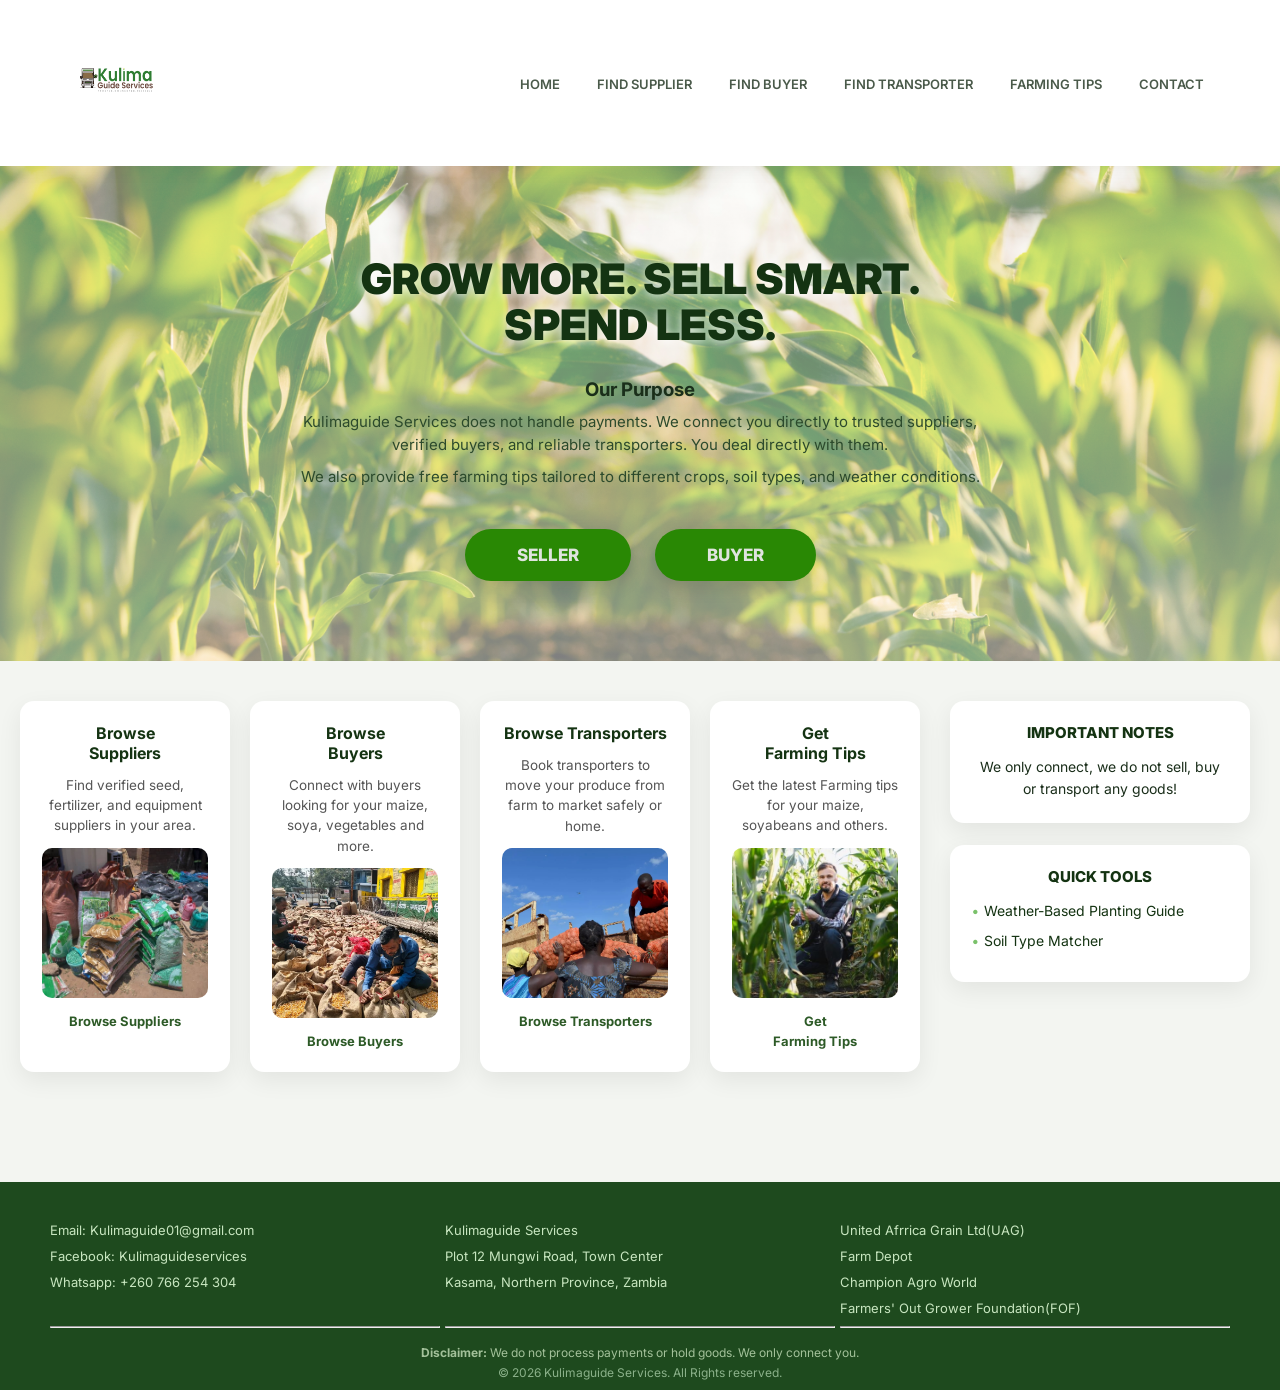
<file: index.html>
<!DOCTYPE html>
 <html lang="en">
  <head>
    <meta charset="UTF-8">
    <meta name="viewport" content="width=device-width, initial-scale=1.0">
    <meta name="author" content="Go company">
    <meta name="keywords" content="GO, Kulima, Farm, Kulimaguide, Farming">
    <title>Home | Kulimaguide Services | Connect Farmers, Suppliers, Buyers & Transporters</title>
    <meta name="description" content="Kulimaguide Services connects farmers to trusted suppliers, buyers, and reliable transporters. Plus free farming tips for different crops, soils, and weather.">
    <link rel="stylesheet" href="style.css">
  </head>
  
  <body class="layout">

     <!-- HEADER: Logo and Navigation -->
     <header>
       <img class="logo" src ="images\logo.png" alt="Kulimaguide Services Logo" width="200" height="200">
       <!-- ========= NAV: Main Site Navigation ========= -->
       <!-- This part will stay the same for all pages-->
       <nav class="nav_links">
         <ul>
           <li><a href="index.html">Home</a></li>
           <li><a href="supplier.html">Find Supplier</a></li>
           <li><a href="buyer.html">Find Buyer</a></li>
           <li><a href="transporter.html">Find Transporter</a></li>
           <li><a href="tips.html">Farming Tips</a></li>
           <li><a href="contact.html">Contact</a></li>
         </ul>
       </nav>
     </header>

     <main>
      <!-- SECTION 1: Hero - matches wireframe -->
        <section class="mainpicture">
          <h1>GROW MORE. SELL SMART. SPEND LESS.</h1>
            <h3>Our Purpose</h3>
            <p>Kulimaguide Services does not handle payments. We connect you directly to trusted suppliers, 
            verified buyers, and reliable transporters. You deal directly with them.</p>
            <p>We also provide free farming tips tailored to different crops, soil types,
            and weather conditions.</p>

            <!-- WIREFRAME ORDER: SELLER first, then BUYER -->
            <a href="supplier.html" class="hero-btn">SELLER</a>
            <a href="buyer.html" class="hero-btn">BUYER</a>
        </section>

      <!-- SECTION 2: 4 simple boxes - matches wireframe -->
        <section class="cards">
          <article class="grid">
          <h3>Browse <br>Suppliers</h3>
           <p>Find verified seed, fertilizer, and equipment suppliers in your area.</p>
           <img src="images/IMG-20261106-WA6958.jpg" alt="Farmer buying seed and fertilizer" class="card-img">
           <a href="supplier.html">Browse Suppliers</a>
         </article>

         <article class="grid">
          <h3>Browse <br>Buyers</h3>
           <p>Connect with buyers looking for your maize, soya, vegetables and more.</p>
           <img src="images/IMG-20261106-WA4152.jpg" alt="Bags of soya ready for buyers" class="card-img">
           <a href="buyer.html">Browse Buyers</a>
         </article>

        <article class="grid">
          <h3>Browse Transporters</h3>
          <p>Book transporters to move your produce from farm to market safely or home.</p>
          <img src="images/IMG-20261106-WA8330.jpg" alt="Truck transporting farm produce" class="card-img">
          <a href="transporter.html">Browse Transporters</a>
        </article>

        <article class="grid">
          <h3>Get <br>Farming Tips</h3>
          <p>Get the latest Farming tips for your maize, soyabeans and others.</p>
          <img src="images/IMG-20261106-WA2945.jpg" alt="Farmer checking maize crop" class="card-img">
          <a href="tips.html">Get <br> Farming Tips</a>
        </article>
    </section>

      <!-- ASIDE: Right sidebar - matches wireframe -->
      <aside class="ASIDE">
        <div class="aside-card">
         <h3>IMPORTANT NOTES</h3>
         <p>We only connect, we do not sell, buy or transport any goods!</p>
       </div>

       <div class="aside-card">
        <h3>QUICK TOOLS</h3>
          <ul>
            <li><a href="tips.html#weather">Weather-Based Planting Guide</a></li>
            <li><a href="tips.html#soil">Soil Type Matcher</a></li>
         </ul>
       </div>
     </aside>
  </main>

      <!-- FOOTER: Matches wireframe -->
      <footer class="foot">
        <article class="Contact">
          <a href="mailto:kabwegift084@gmail.com">Email: Kulimaguide01@gmail.com</a>
          <a href="https://www.facebook.com/Kulimaguideservices">Facebook: Kulimaguideservices</a>
          <a href="https://wa.me/260766254304">Whatsapp: +260 766 254 304</a>
        </article>

       <article class="location">
        <a href="https://www.google.com/maps/search/?api=1&query=Plot+12+Mungwi+Road+Town+Kasama+Northern+Province+Zambia">
        Kulimaguide Services<br>
        Plot 12 Mungwi Road, Town Center<br>
        Kasama, Northern Province, Zambia
       </a>
      </article>

      <article class="Partner">
         <a href="https://uagzambia.com">United Afrrica Grain Ltd(UAG)</a>
         <a href="https://Farmdepot.co.zm">Farm Depot</a>
         <a href="https://championagrow.co.zm">Champion Agro World</a>
         <a href="https://farmesoutgrower.com">Farmers' Out Grower Foundation(FOF)</a>
      </article>

    <hr><hr><hr>
     <p class="Disclaimer"><strong>Disclaimer:</strong> We do not process payments or hold goods. We only connect you.</p>
    <p class="rights">&copy; 2026 Kulimaguide Services. All Rights reserved.</p>
   </footer>

   </body>
</html>
</file>
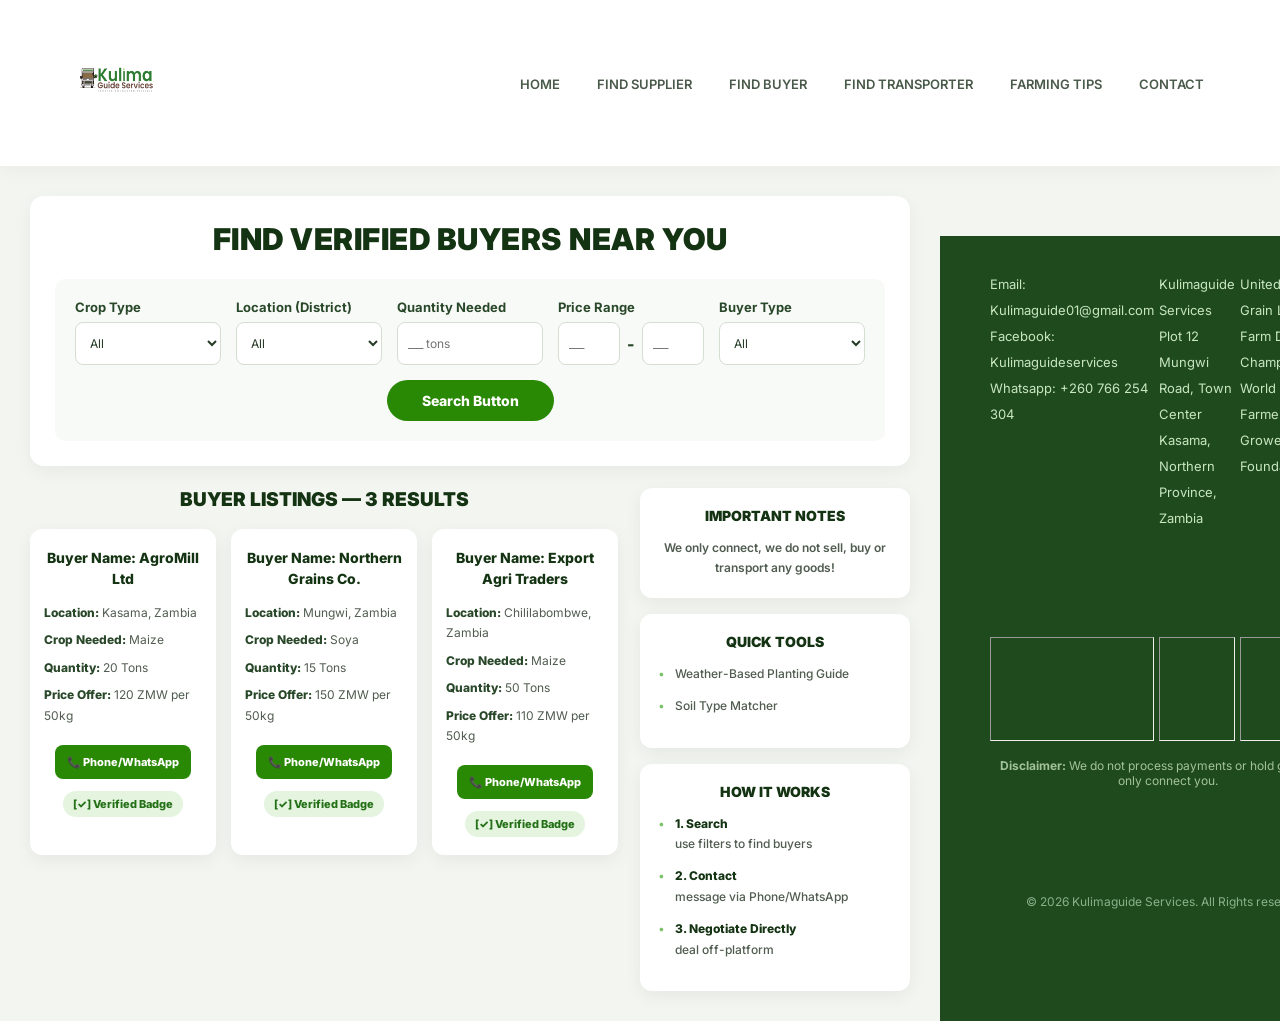
<file: buyer.html>
<!DOCTYPE html>
<html lang="en">
<head>
    <meta charset="UTF-8">
    <meta name="viewport" content="width=device-width, initial-scale=1.0">
    <meta name="author" content=""><!--Name of the maker of this webpage-->
    <meta name="description" content="Kulimaguide services only connect you buyers,sellers and transporters without processing any form of payment">
    <meta name="keywords" content="Farming,Kulima,guide,Farm">
    <title>Find Buyer | Kulimaguide Services </title>
    <link rel="stylesheet" href="style.css">
    <link rel="javascript" href="">
</head>

<body class="layout">
        <!-- HEADER: Logo and Navigation -->
     <header>
       <img class="logo" src ="images\logo.png" alt="Kulimaguide Services Logo" width="200" height="200">
       <!-- ========= NAV: Main Site Navigation ========= -->
       <!-- This part will stay the same for all pages-->
       <nav class="nav_links">
         <ul>
           <li><a href="index.html">Home</a></li>
           <li><a href="supplier.html">Find Supplier</a></li>
           <li><a href="buyer.html">Find Buyer</a></li>
           <li><a href="transporter.html">Find Transporter</a></li>
           <li><a href="tips.html">Farming Tips</a></li>
           <li><a href="contact.html">Contact</a></li>
         </ul>
       </nav>
     </header>
    
    <!--The main content of the webpage-->
    <!--This part of the webpage will change depending on the webpage-->
    <main>
     <main class="buyer-main">

  <!-- SECTION 1 - TITLE + FILTERS -->
  <section class="buyer-header">
    <h1 class="buyer-title">FIND VERIFIED BUYERS NEAR YOU</h1>

    <form class="buyer-filter-bar">
      <div class="filter-field">
        <label class="filter-label">Crop Type</label>
        <select class="filter-select crop-select">
          <option value="all">All</option>
          <option value="maize">Maize</option>
          <option value="soya">Soya</option>
          <option value="groundnuts">Groundnuts</option>
          <option value="beans">Beans</option>
        </select>
      </div>

      <div class="filter-field">
        <label class="filter-label">Location (District)</label>
        <select class="filter-select district-select">
          <option value="all">All</option>
          <option value="kasama">Kasama</option>
          <option value="mungwi">Mungwi</option>
          <option value="chililabombwe">Chililabombwe</option>
        </select>
      </div>

      <div class="filter-field">
        <label class="filter-label">Quantity Needed</label>
        <input type="number" class="filter-input quantity-input" placeholder="___ tons">
      </div>

      <div class="filter-field">
        <label class="filter-label">Price Range</label>
        <div class="price-range-wrap">
          <input type="number" class="filter-input price-min-input" placeholder="___">
          <span class="price-dash">-</span>
          <input type="number" class="filter-input price-max-input" placeholder="___">
        </div>
      </div>

      <div class="filter-field">
        <label class="filter-label">Buyer Type</label>
        <select class="filter-select buyer-type-select">
          <option value="all">All</option>
          <option value="individual">Individual</option>
          <option value="milling-company">Milling Company</option>
          <option value="exporter">Exporters</option>
        </select>
      </div>

      <button type="submit" class="search-btn">Search Button</button>
    </form>
  </section>

  <!-- SECTION 2 - LISTINGS + ASIDE -->
  <section class="buyer-layout">

    <!-- BUYER LISTINGS -->
    <div class="listings-wrap">
      <h2 class="listings-title">BUYER LISTINGS — 3 RESULTS</h2>

      <div class="buyer-grid">

        <!-- CARD 1 -->
        <article class="buyer-card" data-crop="maize" data-district="kasama" data-quantity="20" data-price="120" data-buyer-type="milling-company">
          <h3 class="buyer-name">Buyer Name: AgroMill Ltd</h3>
          <p class="buyer-detail"><span>Location:</span> Kasama, Zambia</p>
          <p class="buyer-detail"><span>Crop Needed:</span> Maize</p>
          <p class="buyer-detail"><span>Quantity:</span> 20 Tons</p>
          <p class="buyer-detail"><span>Price Offer:</span> 120 ZMW per 50kg</p>
          <button type="button" class="phone-btn">📞 Phone/WhatsApp</button>
          <span class="verified-badge">[✓] Verified Badge</span>
        </article>

        <!-- CARD 2 -->
        <article class="buyer-card" data-crop="soya" data-district="mungwi" data-quantity="15" data-price="150" data-buyer-type="individual">
          <h3 class="buyer-name">Buyer Name: Northern Grains Co.</h3>
          <p class="buyer-detail"><span>Location:</span> Mungwi, Zambia</p>
          <p class="buyer-detail"><span>Crop Needed:</span> Soya</p>
          <p class="buyer-detail"><span>Quantity:</span> 15 Tons</p>
          <p class="buyer-detail"><span>Price Offer:</span> 150 ZMW per 50kg</p>
          <button type="button" class="phone-btn">📞 Phone/WhatsApp</button>
          <span class="verified-badge">[✓] Verified Badge</span>
        </article>

        <!-- CARD 3 -->
        <article class="buyer-card" data-crop="maize" data-district="chililabombwe" data-quantity="50" data-price="110" data-buyer-type="exporter">
          <h3 class="buyer-name">Buyer Name: Export Agri Traders</h3>
          <p class="buyer-detail"><span>Location:</span> Chililabombwe, Zambia</p>
          <p class="buyer-detail"><span>Crop Needed:</span> Maize</p>
          <p class="buyer-detail"><span>Quantity:</span> 50 Tons</p>
          <p class="buyer-detail"><span>Price Offer:</span> 110 ZMW per 50kg</p>
          <button type="button" class="phone-btn">📞 Phone/WhatsApp</button>
          <span class="verified-badge">[✓] Verified Badge</span>
        </article>

      </div>
    </div>

    <!-- ASIDE -->
    <aside class="buyer-sidebar">
      <div class="sidebar-box important-notes">
        <h3 class="sidebar-title">IMPORTANT NOTES</h3>
        <p class="sidebar-text">We only connect, we do not sell, buy or transport any goods!</p>
      </div>

      <div class="sidebar-box quick-tools">
        <h3 class="sidebar-title">QUICK TOOLS</h3>
        <ul class="tools-list">
          <li class="tool-item">Weather-Based Planting Guide</li>
          <li class="tool-item">Soil Type Matcher</li>
        </ul>
      </div>

      <div class="sidebar-box how-it-works">
        <h3 class="sidebar-title">HOW IT WORKS</h3>
        <ul class="how-list">
          <li class="how-item"><strong>1. Search</strong><br>use filters to find buyers</li>
          <li class="how-item"><strong>2. Contact</strong><br>message via Phone/WhatsApp</li>
          <li class="how-item"><strong>3. Negotiate Directly</strong><br>deal off-platform</li>
        </ul>
      </div>
    </aside>

  </section>

</main>

   
    

   <!-- FOOTER: Matches wireframe -->
      <footer class="foot">
        <article class="Contact">
          <a href="mailto:kabwegift084@gmail.com">Email: Kulimaguide01@gmail.com</a>
          <a href="https://www.facebook.com/Kulimaguideservices">Facebook: Kulimaguideservices</a>
          <a href="https://wa.me/260766254304">Whatsapp: +260 766 254 304</a>
        </article>

       <article class="location">
        <a href="https://www.google.com/maps/search/?api=1&query=Plot+12+Mungwi+Road+Town+Kasama+Northern+Province+Zambia">
        Kulimaguide Services<br>
        Plot 12 Mungwi Road, Town Center<br>
        Kasama, Northern Province, Zambia
       </a>
      </article>

      <article class="Partner">
         <a href="https://uagzambia.com">United Afrrica Grain Ltd(UAG)</a>
         <a href="https://Farmdepot.co.zm">Farm Depot</a>
         <a href="https://championagrow.co.zm">Champion Agro World</a>
         <a href="https://farmesoutgrower.com">Farmers' Out Grower Foundation(FOF)</a>
      </article>

    <hr><hr><hr>
     <p class="Disclaimer"><strong>Disclaimer:</strong> We do not process payments or hold goods. We only connect you.</p>
    <p class="rights">&copy; 2026 Kulimaguide Services. All Rights reserved.</p>
   </footer>


   </body>
</html>
</file>
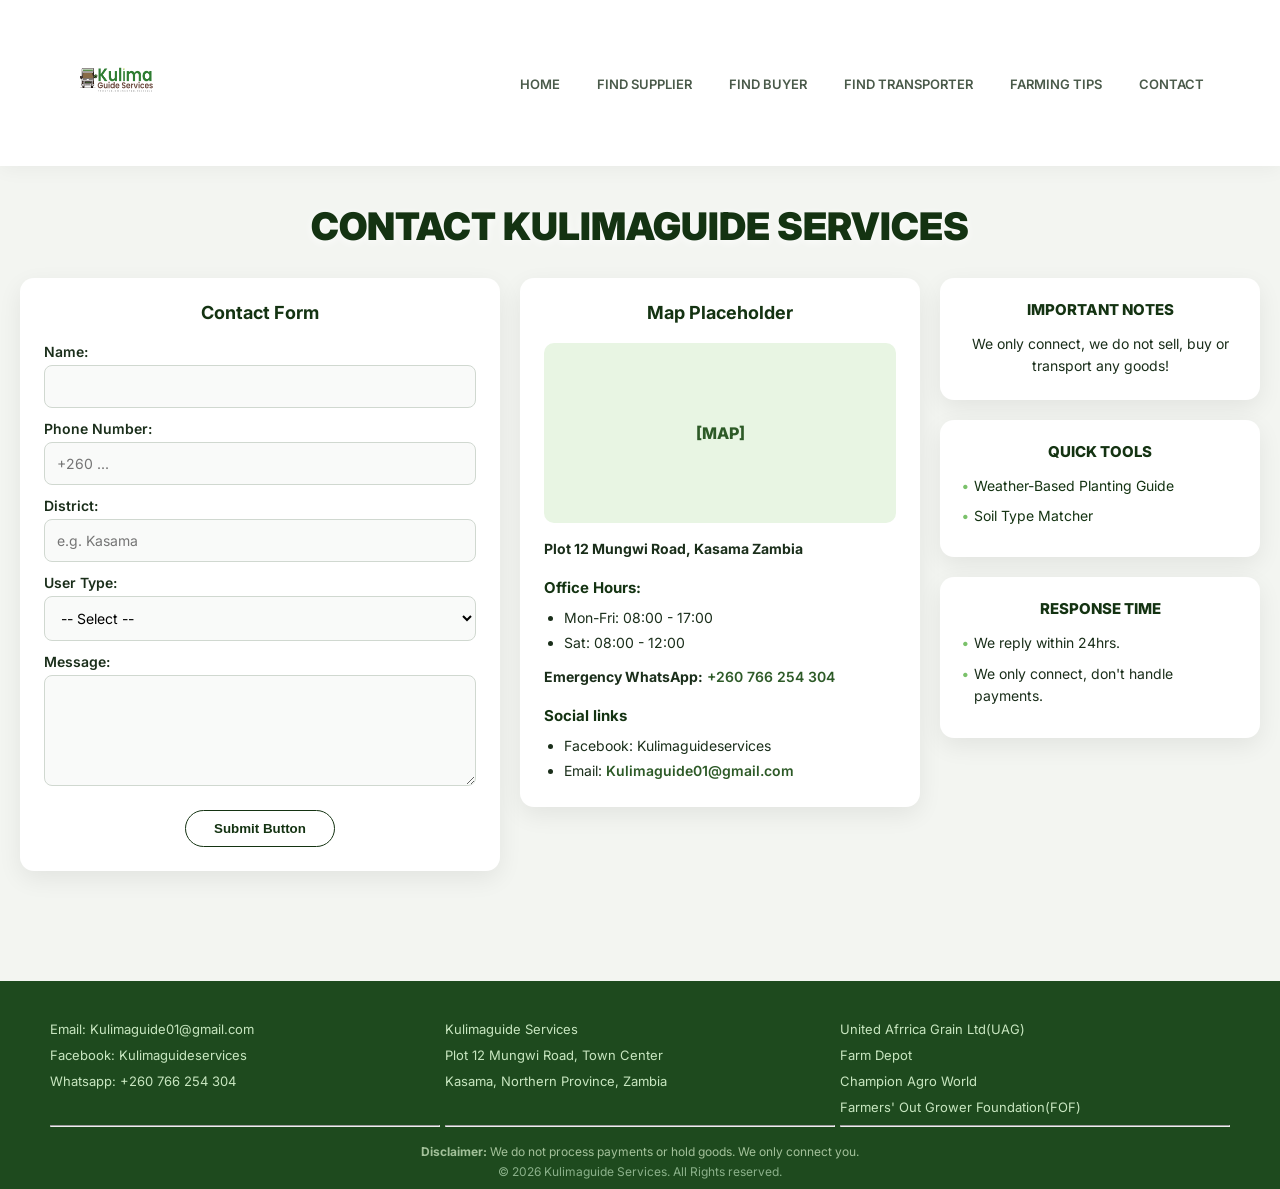
<file: contact.html>
<!DOCTYPE html>
<html lang="en">
<head>
<meta charset="UTF-8">
<meta name="viewport" content="width=device-width, initial-scale=1.0">
<meta name="author" content="Go company">
<meta name="keywords" content="GO, Kulima, Farm, Kulimaguide, Farming, Contact">
<title>Contact | Kulimaguide Services</title>
<meta name="description" content="Contact Kulimaguide Services in Kasama, Zambia. We connect farmers to suppliers, buyers and transporters.">
<link rel="stylesheet" href="style.css">
</head>
<body class="layout">

<!-- HEADER: Same as Home Page -->
<header>
<img class="logo" src="images/logo.png" alt="Kulimaguide Services Logo" width="200" height="200">
<nav class="nav_links">
<ul>
<li><a href="index.html">Home</a></li>
<li><a href="supplier.html">Find Supplier</a></li>
<li><a href="buyer.html">Find Buyer</a></li>
<li><a href="transporter.html">Find Transporter</a></li>
<li><a href="tips.html">Farming Tips</a></li>
<li><a href="contact.html">Contact</a></li>
</ul>
</nav>
</header>

<main class="contact-main">
<!-- SECTION 1 -->
<h1>CONTACT KULIMAGUIDE SERVICES</h1>

<div class="contact-grid">

<!-- COLUMN 1: Contact Form -->
<section class="contact-form-box">
<h2>Contact Form</h2>
<form action="#" method="post">
<label for="name">Name:</label>
<input type="text" id="name" name="name" required>

<label for="phone">Phone Number:</label>
<input type="tel" id="phone" name="phone" placeholder="+260 ..." required>

<label for="district">District:</label>
<input type="text" id="district" name="district" placeholder="e.g. Kasama" required>

<label for="userType">User Type:</label>
<select id="userType" name="userType" required>
<option value="">-- Select --</option>
<option value="farmer">Farmer</option>
<option value="buyer">Buyer</option>
<option value="supplier">Supplier</option>
<option value="transporter">Transporter</option>
</select>

<label for="message">Message:</label>
<textarea id="message" name="message" rows="5" required></textarea>

<button type="submit" class="submit-btn">Submit Button</button>
</form>
</section>

<!-- COLUMN 2: Map + Office Info -->
<section class="map-box">
<h2>Map Placeholder</h2>
<div class="map-placeholder">[MAP]</div>
<p><strong>Plot 12 Mungwi Road, Kasama Zambia</strong></p>

<h3>Office Hours:</h3>
<ul>
<li>Mon-Fri: 08:00 - 17:00</li>
<li>Sat: 08:00 - 12:00</li>
</ul>

<p><strong>Emergency WhatsApp:</strong> <a href="https://wa.me/260766254304">+260 766 254 304</a></p>

<h3>Social links</h3>
<ul>
<li>Facebook: Kulimaguideservices</li>
<li>Email: <a href="mailto:kabwegift084@gmail.com">Kulimaguide01@gmail.com</a></li>
</ul>
</section>

<!-- COLUMN 3: ASIDE -->
<aside class="contact-aside">
<div class="aside-card">
<h3>IMPORTANT NOTES</h3>
<p>We only connect, we do not sell, buy or transport any goods!</p>
</div>

<div class="aside-card">
<h3>QUICK TOOLS</h3>
<ul>
<li><a href="tips.html#weather">Weather-Based Planting Guide</a></li>
<li><a href="tips.html#soil">Soil Type Matcher</a></li>
</ul>
</div>

<div class="aside-card">
<h3>RESPONSE TIME</h3>
<ul>
<li>We reply within 24hrs.</li>
<li>We only connect, don't handle payments.</li>
</ul>
</div>
</aside>

</div>
</main>

 <!-- FOOTER: Matches wireframe -->
      <footer class="foot">
        <article class="Contact">
          <a href="mailto:kabwegift084@gmail.com">Email: Kulimaguide01@gmail.com</a>
          <a href="https://www.facebook.com/Kulimaguideservices">Facebook: Kulimaguideservices</a>
          <a href="https://wa.me/260766254304">Whatsapp: +260 766 254 304</a>
        </article>

       <article class="location">
        <a href="https://www.google.com/maps/search/?api=1&query=Plot+12+Mungwi+Road+Town+Kasama+Northern+Province+Zambia">
        Kulimaguide Services<br>
        Plot 12 Mungwi Road, Town Center<br>
        Kasama, Northern Province, Zambia
       </a>
      </article>

      <article class="Partner">
         <a href="https://uagzambia.com">United Afrrica Grain Ltd(UAG)</a>
         <a href="https://Farmdepot.co.zm">Farm Depot</a>
         <a href="https://championagrow.co.zm">Champion Agro World</a>
         <a href="https://farmesoutgrower.com">Farmers' Out Grower Foundation(FOF)</a>
      </article>

    <hr><hr><hr>
     <p class="Disclaimer"><strong>Disclaimer:</strong> We do not process payments or hold goods. We only connect you.</p>
    <p class="rights">&copy; 2026 Kulimaguide Services. All Rights reserved.</p>
   </footer>

</body>
</html>
</file>
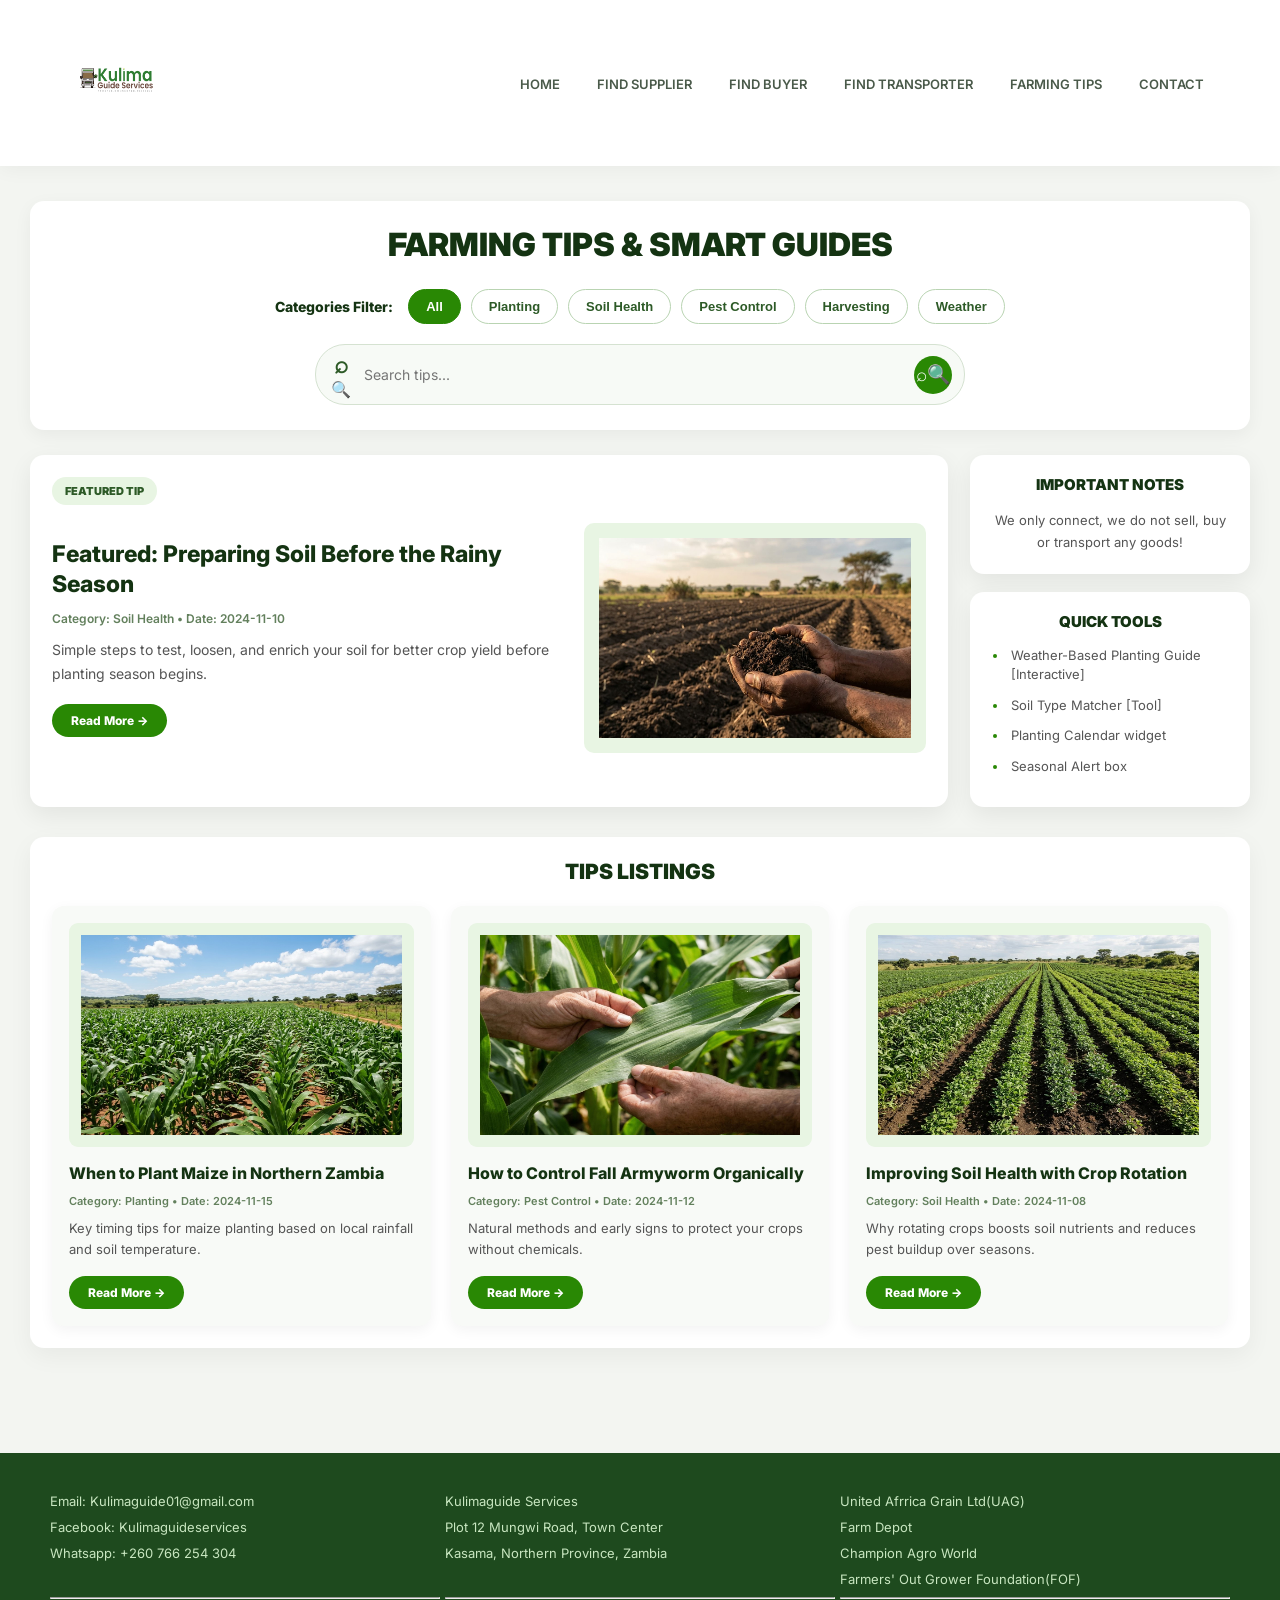
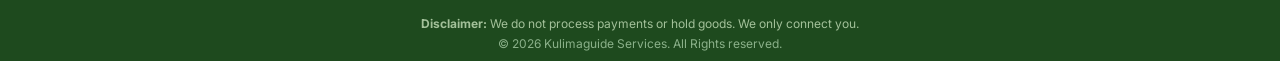
<file: tips.html>
<!DOCTYPE html>
 <html lang="en">
  <head>
    <meta charset="UTF-8">
    <meta name="viewport" content="width=device-width, initial-scale=1.0">
    <meta name="author" content="Go company">
    <meta name="keywords" content="GO, Kulima, Farm, Kulimaguide, Farming">
    <title> Farming Tips | Kulimaguide Services </title>
    <meta name="description" content="Kulimaguide Services connects farmers to trusted suppliers, buyers, and reliable transporters. Plus free farming tips for different crops, soils, and weather.">
    <link rel="stylesheet" href="style.css">
  </head>
  
  <body class="layout">

     <!-- HEADER: Logo and Navigation -->
     <header>
       <img class="logo" src ="images\logo.png" alt="Kulimaguide Services Logo" width="200" height="200">
       <!-- ========= NAV: Main Site Navigation ========= -->
       <!-- This part will stay the same for all pages-->
       <nav class="nav_links">
         <ul>
           <li><a href="index.html">Home</a></li>
           <li><a href="suppliers.html">Find Supplier</a></li>
           <li><a href="buyer.html">Find Buyer</a></li>
           <li><a href="transporter.html">Find Transporter</a></li>
           <li><a href="tips.html">Farming Tips</a></li>
           <li><a href="contact.html">Contact</a></li>
         </ul>
       </nav>
     </header>

     <main class="tips-main">

  <!-- PAGE TITLE + FILTERS -->
  <section class="tips-header">
    <h1 class="tips-title">FARMING TIPS & SMART GUIDES</h1>

    <div class="filter-row">
      <span class="filter-label">Categories Filter:</span>
      <div class="filter-buttons">
        <button class="filter-btn active" data-filter="all">All</button>
        <button class="filter-btn" data-filter="planting">Planting</button>
        <button class="filter-btn" data-filter="soil-health">Soil Health</button>
        <button class="filter-btn" data-filter="pest-control">Pest Control</button>
        <button class="filter-btn" data-filter="harvesting">Harvesting</button>
        <button class="filter-btn" data-filter="weather">Weather</button>
      </div>
    </div>

    <div class="search-bar">
      <span class="search-icon">🔍</span>
      <input type="text" class="search-input" placeholder="Search tips...">
      <button class="search-btn">🔍</button>
    </div>
  </section>

  <!-- FEATURED + SIDEBAR -->
  <section class="tips-layout">

    <!-- FEATURED TIP -->
    <article class="featured-tip">
      <span class="featured-label">FEATURED TIP</span>
      <div class="featured-content">
        <div class="featured-text">
          <h2 class="featured-title">Featured: Preparing Soil Before the Rainy Season</h2>
          <p class="featured-meta">Category: Soil Health • Date: 2024-11-10</p>
          <p class="featured-desc">Simple steps to test, loosen, and enrich your soil for better crop yield before planting season begins.</p>
          <a href="#" class="read-more-btn">Read More →</a>
        </div>
        <div class="featured-image"><img src="images\soil.jpeg" alt="Soil Preparation" height="200px" width="100%"></div>
      </div>
    </article>

    <!-- SIDEBAR -->
    <aside class="tips-sidebar">
      <div class="sidebar-box important-notes">
        <h3 class="sidebar-title">IMPORTANT NOTES</h3>
        <p class="sidebar-text">We only connect, we do not sell, buy or transport any goods!</p>
      </div>

      <div class="sidebar-box quick-tools">
        <h3 class="sidebar-title">QUICK TOOLS</h3>
        <ul class="tools-list">
          <li class="tool-item">Weather-Based Planting Guide [Interactive]</li>
          <li class="tool-item">Soil Type Matcher [Tool]</li>
          <li class="tool-item">Planting Calendar widget</li>
          <li class="tool-item">Seasonal Alert box</li>
        </ul>
      </div>
    </aside>

  </section>

  <!-- TIPS LISTINGS -->
  <section class="tips-listings">
    <h2 class="listings-title">TIPS LISTINGS</h2>

    <div class="tips-grid">

      <!-- CARD 1 -->
      <article class="tip-card" data-category="planting">
        <div class="tip-image"><img src="images\plant.jpeg" alt="When to plant" height="200" width="100%"></div>
        <h3 class="tip-title">When to Plant Maize in Northern Zambia</h3>
        <p class="tip-meta">Category: Planting • Date: 2024-11-15</p>
        <p class="tip-desc">Key timing tips for maize planting based on local rainfall and soil temperature.</p>
        <a href="#" class="read-more-btn">Read More →</a>
      </article>

      <!-- CARD 2 -->
      <article class="tip-card" data-category="pest-control">
        <div class="tip-image"><img src="images\fall.jpeg" alt="How to control fall Armyworm "height="200" width="100%"></div>
        <h3 class="tip-title">How to Control Fall Armyworm Organically</h3>
        <p class="tip-meta">Category: Pest Control • Date: 2024-11-12</p>
        <p class="tip-desc">Natural methods and early signs to protect your crops without chemicals.</p>
        <a href="#" class="read-more-btn">Read More →</a>
      </article>

      <!-- CARD 3 -->
      <article class="tip-card" data-category="soil-health">
        <div class="tip-image"><img src="images\rotation.jpeg" alt="Plant rotation" height="200"width="100%"></div>
        <h3 class="tip-title">Improving Soil Health with Crop Rotation</h3>
        <p class="tip-meta">Category: Soil Health • Date: 2024-11-08</p>
        <p class="tip-desc">Why rotating crops boosts soil nutrients and reduces pest buildup over seasons.</p>
        <a href="#" class="read-more-btn">Read More →</a>
      </article>

    </div>
  </section>

</main>

      <!-- FOOTER: Matches wireframe -->
      <footer class="foot">
        <article class="Contact">
          <a href="mailto:kabwegift084@gmail.com">Email: Kulimaguide01@gmail.com</a>
          <a href="https://www.facebook.com/Kulimaguideservices">Facebook: Kulimaguideservices</a>
          <a href="https://wa.me/260766254304">Whatsapp: +260 766 254 304</a>
        </article>

       <article class="location">
        <a href="https://www.google.com/maps/search/?api=1&query=Plot+12+Mungwi+Road+Town+Kasama+Northern+Province+Zambia">
        Kulimaguide Services<br>
        Plot 12 Mungwi Road, Town Center<br>
        Kasama, Northern Province, Zambia
       </a>
      </article>

      <article class="Partner">
         <a href="https://uagzambia.com">United Afrrica Grain Ltd(UAG)</a>
         <a href="https://Farmdepot.co.zm">Farm Depot</a>
         <a href="https://championagrow.co.zm">Champion Agro World</a>
         <a href="https://farmesoutgrower.com">Farmers' Out Grower Foundation(FOF)</a>
      </article>

    <hr><hr><hr>
     <p class="Disclaimer"><strong>Disclaimer:</strong> We do not process payments or hold goods. We only connect you.</p>
    <p class="rights">&copy; 2026 Kulimaguide Services. All Rights reserved.</p>
   </footer>

   </body>
</html>
</file>
<file: style.css>
/* ============================================
KULIMAGUIDE - FINAL CLEAN VERSION
NO BORDERS - Modern farming platform
Matches Home + Contact Wireframes 100%
============================================ */
@import url('https://fonts.googleapis.com/css2?family=Inter:wght@400;600;800;900&display=swap');

* { margin:0; padding:0; box-sizing:border-box; }

body.layout {
 font-family: 'Inter', Arial, sans-serif;
 background: #f3f5f1;
 color: #1a2e1a;
 max-width: 100%;
 border: none;
}

/* ===== HEADER ===== */
header {
 background: #ffffff;
 padding: 18px 60px;
 display: flex;
 align-items: center;
 justify-content: space-between;
 position: sticky;
 top: 0;
 z-index: 100;
 box-shadow: 0 2px 20px rgba(0,0,0,0.05);
 border: none;
}

.logo {
 width: 130px;
 height: auto;
 border: none;
}

.nav_links ul {
 display: flex;
 list-style: none;
 gap: 5px;
 border: none;
}

.nav_links a {
 text-decoration: none;
 color: #4a5a4a;
 font-weight: 600;
 font-size: 13px;
 padding: 10px 16px;
 text-transform: uppercase;
 border-radius: 8px;
 transition: all 0.2s;
}

.card-img {
  width: 100%;
  height: 150px;
  object-fit: cover;
  border-radius: 10px;
  margin: 12px 0;
  display: block;
}
.nav_links a:hover {
 background: #e8f5e3;
color: #2d5a27;
}

/* ===== MAIN - HOME PAGE ===== */
main {
 border: none;
 padding: 0;
 max-width: 1280px;
 margin: 0 auto;
}

main h1 {
 display: block;
 font-size: 42px;
 font-weight: 900;
 color: #143312;
 line-height: 1.1;
 max-width: 650px;
margin: 0 auto 30px;
 text-shadow: 0 2px 10px rgba(255,255,255,0.8);
}

/* ===== HERO SECTION - SECTION 1 ===== */
.mainpicture {
 position: relative;
 border: none;
 padding: 90px 20px 70px;
 text-align: center;
 background: linear-gradient(rgba(255,255,255,0.4), rgba(255,255,255,0.5)), url('../images/steven-weeks-DUPFowqI6oI-unsplash.jpg');
 background-repeat: no-repeat;
 background-size: cover;
 background-position: center 30%;
 border-radius: 0;
}

.mainpicture p {
 max-width: 700px;
 margin: 10px auto;
 color: #2c4a2c;
 font-size: 15px;
 line-height: 1.5;
}

/* SELLER / BUYER Buttons */
.hero-btn {
 display: inline-block;
 text-decoration: none;
 border: none;
 background: #298804;
 color: #dfe4df;
 padding: 16px 52px;
 border-radius: 50px;
 font-weight: 800;
 font-size: 17px;
 margin: 30px 10px 10px;
 cursor: pointer;
 box-shadow: 0 6px 18px rgba(0,0,0,0.12);
transition: all 0.3s ease;
}

.hero-btn:hover {
 background: #144203;
}

/* ===== SECTION 2 - 4 BOXES ===== */
.cards {
 padding: 40px 20px;
 display: grid;
 grid-template-columns: repeat(4, 1fr);
 gap: 20px;
}

.grid {
 background: #fff;
 border-radius: 14px;
padding: 22px;
 box-shadow: 0 8px 24px rgba(0,0,0,0.07);
 border: none;
 text-align: center;
}

.grid h3 {
 font-size: 16px;
 color: #143312;
 margin-bottom: 12px;
}

.grid p {
font-size: 13.5px;
color: #555;
line-height: 1.5;
margin-bottom: 12px;
}

.grid a {
font-size: 13px;
font-weight: 700;
color: #2d5a27;
text-decoration: none;
border: none;
}

/* ===== ASIDE - HOME PAGE ===== */
.ASIDE {
border: none;
padding: 0 20px 40px;
display: flex;
flex-direction: column;
gap: 22px;
}

.ASIDE > *, .aside-card {
background: #ffffff;
border-radius: 14px;
padding: 22px;
box-shadow: 0 8px 24px rgba(0,0,0,0.07);
border: none;
}

.ASIDE h3, .quick h3, .aside-card h3 {
font-size: 15px;
font-weight: 800;
color: #143312;
margin-bottom: 14px;
text-align: center;
}

.ASIDE ul, .quick ul, .aside-card ul {
list-style: none;
border: none;
padding: 0;
}

.ASIDE li, .quick li, .aside-card li {
margin: 8px 0;
padding-left: 12px;
position: relative;
font-size: 14px;
line-height: 1.6;
}

.ASIDE li::before, .quick li::before, .aside-card li::before {
content: "•";
color: #7ac16a;
position: absolute;
left: 0;
font-weight: bold;
}

.ASIDE p, .aside-card p {
font-size: 14px;
line-height: 1.6;
text-align: center;
}

.ASIDE a, .quick a, .aside-card a {
color: #143312;
text-decoration: none;
}

/* ===== DESKTOP LAYOUT - HOME ===== */
@media (min-width: 1000px) {
 main {
 display: grid;
 grid-template-columns: 1fr 340px;
 gap: 0;
}
.mainpicture { grid-column: 1 / -1; }
.cards { grid-column: 1; }
.ASIDE { grid-column: 2; grid-row: 2; padding: 40px 30px 40px 10px; }
}


/* ===== CONTACT PAGE ===== */
.contact-main {
display: block;
padding: 40px 20px;
max-width: 1280px;
margin: 0 auto;
}

.contact-main h1 {
text-align: center;
font-size: 38px;
margin-bottom: 30px;
max-width: 100%;
}

.contact-grid {
display: grid;grid-template-columns: 1.2fr 1fr 0.8fr;
gap: 20px;
align-items: start;
}

.contact-form-box, .map-box {
background: #fff;
border-radius: 14px;
padding: 24px;
box-shadow: 0 8px 24px rgba(0,0,0,0.07);
border: none;
}

.contact-form-box h2, .map-box h2 {
text-align: center;
font-size: 18px;
margin-bottom: 20px;
color: #143312;
}

.contact-form-box label {
display: block;
font-weight: 600;
font-size: 14px;
margin: 12px 0 5px;
color: #1a2e1a;
}

.contact-form-box input,
.contact-form-box select,
.contact-form-box textarea {
width: 100%;
padding: 12px;
border: 1px solid #d0d8d0;
border-radius: 8px;
font-size: 14px;
font-family: inherit;
background: #f9faf9;
}

.contact-form-box textarea { resize: vertical; }

.submit-btn {
display: block;
margin: 20px auto 0;
background: #fff;
color: #143312;
border: 1px solid #143312;
padding: 10px 28px;
border-radius: 50px;
font-weight: 700;
cursor: pointer;
}

.submit-btn:hover { background: #c5e8b7; }

.map-placeholder {
background: #e8f5e3;
height: 180px;
display: flex;
align-items: center;
justify-content: center;
font-weight: 800;
color: #2d5a27;
border-radius: 10px;
margin-bottom: 15px;
}

.map-box h3 { margin: 18px 0 8px; font-size: 15px; color: #143312; }
.map-box ul { list-style: disc; padding-left: 20px; font-size: 14px; line-height: 1.8; }
.map-box p { font-size: 14px; line-height: 1.6; margin: 10px 0; }
.map-box a { color: #2d5a27; font-weight: 600; text-decoration: none; }

.contact-aside {
display: flex;
flex-direction: column;
gap: 20px;
}

/* ===== FOOTER ===== */
.foot {
background: #1e4a1e;
border: none;
padding: 35px 50px 10px;
display: grid;
grid-template-columns: repeat(3, 1fr);
gap: 5px;
margin-top: 70px;
color: #fff;
}

.foot article { border: none; padding: 0; }

.Contact a, .location a, .Partner a {
color: #c8e6c0;
text-decoration: none;
font-size: 13px;
line-height: 2;
display: block;
}

.Disclaimer {
grid-column: 1 / -1;
text-align: center;
padding-top: 12px;
font-size: 12px;
color: #a3c19a;
}

.rights {
grid-column: 1 / -1;
text-align: center;
font-size: 12px;
color: #8bb18a;
}

/* ===== MOBILE ===== */
@media (max-width: 900px) {
.contact-grid { grid-template-columns: 1fr; }
.contact-main h1 { font-size: 28px; }
}

@media (max-width: 800px) {
header { padding: 15px 20px; flex-direction: column; }
main h1 { font-size: 28px; }
.cards { grid-template-columns: 1fr 1fr; padding: 20px; }
.ASIDE { padding: 0 20px 20px; }
.foot { grid-template-columns: 1fr; padding: 30px 20px; }
}





/*
=========================================================
KULIMAGUIDE — SUPPLIER PAGE STYLES
=========================================================
Designed for the supplier HTML in suppliers(1).docx.

IMPORTANT:
- Every selector is scoped under .supplier-main.
- This prevents these rules from changing buyer, seller,
  transporter, home, contact, header, or footer pages.
- The header and footer shown in the wireframe are outside
  this supplied <main> element; keep their shared styles
  in your main site stylesheet.
- Supplier image placeholders are generated with ::before.
  Replace them with <img class="supplier-image"> elements
  when real supplier/product images are available.
=========================================================
*/

/* ---------- SUPPLIER PAGE BASE ---------- */

.supplier-main,
.supplier-main * {
    box-sizing: border-box;
}

.supplier-main {
    --supplier-green: #1e5a27;
    --supplier-green-dark: #143b1b;
    --supplier-green-light: #e8f3e5;
    --supplier-text: #263526;
    --supplier-muted: #667166;
    --supplier-border: #dce5d9;
    --supplier-surface: #ffffff;
    --supplier-background: #f3f6f1;

    width: 100%;
    max-width: 1280px;
    margin: 0 auto;
    padding: 30px;
    color: var(--supplier-text);
    font-family: Inter, Arial, sans-serif;
    background: var(--supplier-background);
    line-height: 1.5;
}

/* ---------- SECTION 1: PAGE TITLE AND FILTERS ---------- */

.supplier-main .supplier-header {
    width: 100%;
    margin: 0 0 26px;
    padding: 28px 26px;
    background: var(--supplier-surface);
    border-radius: 14px;
    box-shadow: 0 5px 20px rgba(28, 63, 25, 0.06);
}

.supplier-main .supplier-title {
    max-width: 100%;
    margin: 0 0 24px;
    color: var(--supplier-green-dark);
    font-size: clamp(24px, 3vw, 34px);
    font-weight: 900;
    line-height: 1.2;
    text-align: center;
    letter-spacing: 0.3px;
}

/* Filter bar */

.supplier-main .supplier-filter-bar {
    display: grid;
    grid-template-columns: repeat(5, minmax(120px, 1fr)) auto;
    gap: 13px;
    align-items: end;
    width: 100%;
    margin: 0;
    padding: 18px;
    background: #f7faf5;
    border: 1px solid var(--supplier-border);
    border-radius: 12px;
}

.supplier-main .filter-field {
    display: flex;
    flex-direction: column;
    min-width: 0;
    gap: 7px;
}

.supplier-main .filter-label {
    display: block;
    color: #314631;
    font-size: 12px;
    font-weight: 800;
}

.supplier-main .filter-input,
.supplier-main .filter-select {
    display: block;
    width: 100%;
    min-width: 0;
    min-height: 42px;
    padding: 10px 11px;
    color: #344334;
    background: #fff;
    border: 1px solid #cbd8c8;
    border-radius: 7px;
    outline: none;
    font: inherit;
    font-size: 13px;
    transition: border-color 0.2s ease, box-shadow 0.2s ease;
}

.supplier-main .filter-input::placeholder {
    color: #899489;
}

.supplier-main .filter-input:focus,
.supplier-main .filter-select:focus {
    border-color: var(--supplier-green);
    box-shadow: 0 0 0 3px rgba(30, 90, 39, 0.12);
}

.supplier-main .search-btn {
    min-height: 42px;
    padding: 10px 20px;
    color: #fff;
    background: var(--supplier-green);
    border: 1px solid var(--supplier-green);
    border-radius: 8px;
    font: inherit;
    font-size: 13px;
    font-weight: 800;
    white-space: nowrap;
    cursor: pointer;
    transition: background 0.2s ease, transform 0.2s ease;
}

.supplier-main .search-btn:hover {
    background: var(--supplier-green-dark);
    transform: translateY(-1px);
}

.supplier-main .search-btn:focus-visible {
    outline: 3px solid rgba(30, 90, 39, 0.25);
    outline-offset: 3px;
}

/* ---------- SECTION 2: LISTINGS AND SIDEBAR ---------- */

.supplier-main .supplier-layout {
    display: grid;
    grid-template-columns: minmax(0, 1fr) 285px;
    gap: 24px;
    align-items: start;
    width: 100%;
}

.supplier-main .listings-wrap {
    min-width: 0;
    padding: 22px;
    background: var(--supplier-surface);
    border-radius: 14px;
    box-shadow: 0 5px 20px rgba(28, 63, 25, 0.06);
}

.supplier-main .listings-title {
    margin: 0 0 18px;
    padding-bottom: 12px;
    color: var(--supplier-green-dark);
    border-bottom: 2px solid #e6eee2;
    font-size: 19px;
    font-weight: 900;
    text-align: center;
    letter-spacing: 0.4px;
}

/* Two supplier cards per row, as shown in the wireframe */

.supplier-main .supplier-grid {
    display: grid;
    grid-template-columns: repeat(2, minmax(0, 1fr));
    gap: 18px;
    align-items: stretch;
}

/* ---------- SUPPLIER CARDS ---------- */

.supplier-main .supplier-card {
    position: relative;
    display: flex;
    flex-direction: column;
    min-width: 0;
    padding: 15px;
    overflow: hidden;
    background: #fff;
    border: 1px solid var(--supplier-border);
    border-radius: 11px;
    box-shadow: 0 3px 12px rgba(27, 59, 24, 0.05);
    transition: transform 0.2s ease, box-shadow 0.2s ease;
}

.supplier-main .supplier-card:hover {
    transform: translateY(-3px);
    box-shadow: 0 8px 20px rgba(27, 59, 24, 0.10);
}

/*
Image placeholder:
This creates a visual image area without requiring an image file
or changing the existing HTML. It is contained inside each card.
*/

.supplier-main .supplier-card::before {
    content: "SUPPLIER / PRODUCT IMAGE";
    display: flex;
    align-items: center;
    justify-content: center;
    width: 100%;
    height: 112px;
    margin: 0 0 13px;
    color: #557451;
    background:
        linear-gradient(135deg, rgba(232, 243, 229, 0.95), rgba(213, 230, 207, 0.95));
    border: 1px dashed #9db99a;
    border-radius: 8px;
    font-size: 10px;
    font-weight: 800;
    letter-spacing: 1px;
    text-align: center;
}

/* Use this class when you add a real image inside a supplier card. */
.supplier-main .supplier-card .supplier-image {
    display: block;
    width: 100%;
    height: 150px;
    margin: 0 0 13px;
    object-fit: cover;
    object-position: center;
    border-radius: 8px;
}

/* Hide the generated placeholder when a real image is present. */
.supplier-main .supplier-card:has(.supplier-image)::before {
    display: none;
}

.supplier-main .supplier-name {
    margin: 0 0 10px;
    color: var(--supplier-green-dark);
    font-size: 16px;
    font-weight: 900;
    line-height: 1.3;
}

.supplier-main .supplier-detail {
    margin: 4px 0;
    color: #526052;
    font-size: 12px;
    line-height: 1.45;
    overflow-wrap: anywhere;
}

.supplier-main .supplier-detail span {
    color: #293d29;
    font-weight: 800;
}

/* Verified badge */

.supplier-main .verified-badge {
    display: inline-flex;
    align-items: center;
    align-self: flex-start;
    gap: 5px;
    margin-top: 12px;
    padding: 5px 9px;
    color: #1e642b;
    background: #e8f6e9;
    border: 1px solid #b9dfbd;
    border-radius: 20px;
    font-size: 10px;
    font-weight: 800;
}

/* ---------- SUPPLIER SIDEBAR ---------- */

.supplier-main .supplier-sidebar {
    display: flex;
    flex-direction: column;
    gap: 18px;
    min-width: 0;
}

.supplier-main .sidebar-box {
    padding: 19px;
    background: var(--supplier-surface);
    border: 1px solid #e3eae0;
    border-radius: 12px;
    box-shadow: 0 5px 18px rgba(28, 63, 25, 0.06);
}

.supplier-main .sidebar-title {
    margin: 0 0 12px;
    padding-bottom: 9px;
    color: var(--supplier-green-dark);
    border-bottom: 1px solid #e6eee2;
    font-size: 14px;
    font-weight: 900;
    text-align: center;
}

.supplier-main .sidebar-text {
    margin: 0;
    color: #536153;
    font-size: 13px;
    line-height: 1.6;
    text-align: center;
}

/* Quick tools list */

.supplier-main .tools-list {
    margin: 0;
    padding: 0;
    list-style: none;
}

.supplier-main .tool-item {
    position: relative;
    margin: 9px 0 0;
    padding: 0 0 0 17px;
    color: #526052;
    font-size: 12px;
    line-height: 1.5;
}

/* =========================================
   KULIMAGUIDE - TRANSPORTER PAGE
   Page-specific styling
   Does not interfere with other pages

/* MAIN CONTAINER */
.transporter-main {
    width: 100%;
    max-width: 1280px;
    margin: 0 auto;
    padding: 25px 30px;
    display: grid;
    grid-template-columns: minmax(0, 1fr) 270px;
    gap: 22px;
    align-items: start;
    background: #f3f5f1;
    color: #1a2e1a;
    border: none;
}

/* =========================================
   SECTION 1 - TITLE AND FILTERS

.transporter-main .transporter-header {
    grid-column: 1 / -1;
    width: 100%;
    text-align: center;
    padding: 25px 25px 20px;
    background: #ffffff;
    border-radius: 14px;
    box-shadow: 0 5px 18px rgba(0,0,0,0.05);
}

.transporter-main .transporter-title {
    font-size: 30px;
    font-weight: 900;
    color: #143312;
    line-height: 1.2;
    max-width: 100%;
    margin: 0 auto 15px;
    text-shadow: none;
}

.transporter-main .filters-label {
    font-size: 14px;
    font-weight: 800;
    color: #2d5a27;
    margin-bottom: 12px;
}

/* FILTER FORM */

.transporter-main .transporter-filter-bar {
    display: grid;
    grid-template-columns: repeat(4, minmax(0, 1fr));
    gap: 12px;
    align-items: end;
    text-align: left;
}

.transporter-main .filter-field {
    display: flex;
    flex-direction: column;
    gap: 6px;
    min-width: 0;
}

/* Arrange filters in two rows */

.transporter-main .filter-field:nth-child(1),
.transporter-main .filter-field:nth-child(2),
.transporter-main .filter-field:nth-child(3) {
    grid-row: 1;
}

.transporter-main .filter-field:nth-child(4),
.transporter-main .filter-field:nth-child(5),
.transporter-main .filter-field:nth-child(6) {
    grid-row: 2;
}

.transporter-main .filter-label {
    font-size: 12px;
    font-weight: 700;
    color: #294729;
}

.transporter-main .filter-input,
.transporter-main .filter-select {
    width: 100%;
    min-width: 0;
    height: 42px;
    padding: 9px 10px;
    border: 1px solid #d4ded1;
    border-radius: 8px;
    background: #f9faf8;
    color: #263b26;
    font-family: inherit;
    font-size: 12px;
    outline: none;
}

.transporter-main .filter-input:focus,
.transporter-main .filter-select:focus {
    border-color: #298804;
    box-shadow: 0 0 0 2px rgba(41,136,4,0.10);
}

/* SEARCH BUTTON */

.transporter-main .search-btn {
    grid-column: 4;
    grid-row: 2;
    height: 42px;
    padding: 10px 20px;
    background: #298804;
    color: #ffffff;
    border: none;
    border-radius: 9px;
    font-family: inherit;
    font-size: 14px;
    font-weight: 800;
    cursor: pointer;
    transition: background 0.3s ease;
}

.transporter-main .search-btn:hover {
    background: #144203;
}

/* =========================================
   SECTION 2 - TRANSPORTER LISTINGS

.transporter-main .transporter-layout {
    grid-column: 1 / -1;
    display: grid;
    grid-template-columns: minmax(0, 1fr) 270px;
    gap: 22px;
    align-items: start;
    width: 100%;
}

.transporter-main .listings-wrap {
    min-width: 0;
}

.transporter-main .listings-title {
    font-size: 19px;
    font-weight: 900;
    color: #143312;
    text-align: center;
    margin: 0 0 15px;
}

/* TWO-COLUMN LISTINGS */

.transporter-main .transporter-grid {
    display: grid;
    grid-template-columns: repeat(2, minmax(0, 1fr));
    gap: 15px;
}

/* INDIVIDUAL TRANSPORTER CARDS */

.transporter-main .transporter-card {
    background: #ffffff;
    padding: 16px;
    border-radius: 12px;
    box-shadow: 0 5px 18px rgba(0,0,0,0.06);
    border: none;
    min-width: 0;
    transition: transform 0.2s ease, box-shadow 0.2s ease;
}

.transporter-main .transporter-card:hover {
    transform: translateY(-3px);
    box-shadow: 0 8px 22px rgba(0,0,0,0.10);
}

.transporter-main .transporter-name {
    font-size: 14px;
    font-weight: 800;
    color: #143312;
    margin-bottom: 12px;
    line-height: 1.4;
}

.transporter-main .transporter-detail {
    font-size: 12px;
    color: #505c50;
    line-height: 1.6;
    margin-bottom: 5px;
    overflow-wrap: anywhere;
}

.transporter-main .transporter-detail span {
    color: #263f26;
    font-weight: 700;
}

/* VERIFIED BADGE */

.transporter-main .verified-badge {
    display: inline-block;
    margin-top: 9px;
    padding: 5px 10px;
    background: #e4f4df;
    color: #237016;
    border-radius: 20px;
    font-size: 11px;
    font-weight: 800;
}

/* =========================================
   SECTION 3 - RIGHT SIDEBAR

.transporter-main .transporter-sidebar {
    display: flex;
    flex-direction: column;
    gap: 30px;
    min-width: 0;
    margin-top: 38px;
}

.transporter-main .sidebar-box {
    background: #ffffff;
    padding: 18px;
    border-radius: 12px;
    box-shadow: 0 5px 18px rgba(0,0,0,0.06);
    border: none;
}

.transporter-main .sidebar-title {
    font-size: 14px;
    font-weight: 900;
    color: #143312;
    text-align: center;
    margin-bottom: 12px;
}

.transporter-main .sidebar-text {
    font-size: 12px;
    line-height: 1.7;
    color: #505c50;
    text-align: center;
}

/* QUICK TOOLS */

.transporter-main .tools-list {
    list-style: none;
    padding: 0;
    margin: 0;
}

.transporter-main .tool-item {
    position: relative;
    padding-left: 15px;
    margin-bottom: 10px;
    font-size: 12px;
    line-height: 1.5;
    color: #505c50;
}

.transporter-main .tool-item::before {
    content: "•";
    position: absolute;
    left: 0;
    color: #7ac16a;
    font-weight: 900;
}

/* HOW IT WORKS */

.transporter-main .how-list {
    list-style: none;
    padding: 0;
    margin: 0;
}

.transporter-main .how-item {
    position: relative;
    padding-left: 17px;
    margin-bottom: 12px;
    font-size: 12px;
    line-height: 1.6;
    color: #505c50;
}

.transporter-main .how-item::before {
    content: "•";
    position: absolute;
    left: 0;
    color: #7ac16a;
    font-weight: 900;
}

.transporter-main .how-item strong {
    color: #143312;
    font-size: 12px;
}

/* =========================================
   TABLET RESPONSIVENESS

@media (max-width: 1000px) {

    .transporter-main {
        grid-template-columns: 1fr;
        padding: 20px;
    }

    .transporter-main .transporter-layout {
        grid-template-columns: 1fr;
    }

    .transporter-main .transporter-sidebar {
        display: grid;
        grid-template-columns: repeat(3, minmax(0, 1fr));
        align-items: start;
    }
}

/* =========================================
   MOBILE RESPONSIVENESS

@media (max-width: 650px) {

    .transporter-main {
        padding: 15px;
        gap: 15px;
    }

    .transporter-main .transporter-header {
        padding: 18px 12px;
    }

    .transporter-main .transporter-title {
        font-size: 22px;
    }

    .transporter-main .transporter-filter-bar {
        grid-template-columns: repeat(2, minmax(0, 1fr));
        gap: 12px;
    }

    .transporter-main .filter-field:nth-child(n) {
        grid-row: auto;
    }

    .transporter-main .search-btn {
        grid-column: 1 / -1;
        grid-row: auto;
    }

    .transporter-main .transporter-grid {
        grid-template-columns: 1fr;
    }

    .transporter-main .transporter-sidebar {
        grid-template-columns: 1fr;
    }

    .transporter-main .transporter-title {
        line-height: 1.3;
    }
}

/* SMALL MOBILE SCREENS */

@media (max-width: 380px) {

    .transporter-main {
        padding: 10px;
    }

    .transporter-main .transporter-title {
        font-size: 19px;
    }

    .transporter-main .filter-input,
    .transporter-main .filter-select {
        font-size: 11px;
        padding: 8px;
    }

    .transporter-main .transporter-card {
        padding: 13px;
    }
}

/* ============================================
   KULIMAGUIDE - FARMING TIPS PAGE
   Page-specific CSS
   All styling is restricted to .tips-main

/* ===== PAGE FOUNDATION ===== */

.tips-main,
.tips-main * {
    box-sizing: border-box;
}

.tips-main {
    width: 100%;
    max-width: 1280px;
    margin: 0 auto;
    padding: 35px 30px;
    display: block;
    font-family: 'Inter', Arial, sans-serif;
    color: #1a2e1a;
}

/* ===== PAGE TITLE AND FILTERS ===== */

.tips-main .tips-header {
    width: 100%;
    padding: 25px 20px;
    margin-bottom: 25px;
    background: #ffffff;
    border-radius: 14px;
    text-align: center;
    box-shadow: 0 5px 18px rgba(0, 0, 0, 0.05);
}

.tips-main .tips-title {
    display: block;
    max-width: 100%;
    margin: 0 auto 25px;
    color: #143312;
    font-size: 32px;
    font-weight: 900;
    line-height: 1.2;
    text-align: center;
}

/* ===== CATEGORY FILTER ===== */

.tips-main .filter-row {
    display: flex;
    align-items: center;
    justify-content: center;
    flex-wrap: wrap;
    gap: 15px;
    margin-bottom: 20px;
}

.tips-main .filter-label {
    color: #143312;
    font-size: 14px;
    font-weight: 800;
}

.tips-main .filter-buttons {
    display: flex;
    align-items: center;
    justify-content: center;
    flex-wrap: wrap;
    gap: 10px;
}

.tips-main .filter-btn {
    padding: 9px 17px;
    background: #ffffff;
    color: #2d5a27;
    border: 1px solid #b9d4b2;
    border-radius: 30px;
    font-size: 13px;
    font-weight: 700;
    cursor: pointer;
    transition: 0.3s ease;
}

.tips-main .filter-btn:hover,
.tips-main .filter-btn.active {
    background: #298804;
    color: #ffffff;
    border-color: #298804;
}

/* ===== SEARCH BAR ===== */

.tips-main .search-bar {
    width: 100%;
    max-width: 650px;
    margin: 0 auto;
    display: flex;
    align-items: center;
    background: #f7faf6;
    border: 1px solid #d5e2d1;
    border-radius: 30px;
    padding: 5px 12px;
}

.tips-main .search-icon {
    width: 25px;
    color: #2d5a27;
}

.tips-main .search-icon::before {
    content: "⌕";
    font-size: 24px;
    font-weight: bold;
}

.tips-main .search-input {
    flex: 1;
    min-width: 0;
    padding: 11px;
    border: none;
    outline: none;
    background: transparent;
    color: #1a2e1a;
    font-size: 14px;
    font-family: inherit;
}

.tips-main .search-btn {
    width: 38px;
    height: 38px;
    border: none;
    border-radius: 50%;
    background: #298804;
    color: #ffffff;
    cursor: pointer;
    font-size: 19px;
}

.tips-main .search-btn::before {
    content: "⌕";
}

/* ===== FEATURED TIP AND SIDEBAR ===== */

.tips-main .tips-layout {
    display: grid;
    grid-template-columns: minmax(0, 1fr) 280px;
    gap: 22px;
    align-items: stretch;
    margin-bottom: 30px;
}

/* ===== FEATURED TIP ===== */

.tips-main .featured-tip {
    background: #ffffff;
    padding: 22px;
    border-radius: 14px;
    box-shadow: 0 8px 24px rgba(0, 0, 0, 0.07);
}

.tips-main .featured-label {
    display: inline-block;
    padding: 7px 13px;
    margin-bottom: 18px;
    background: #e8f5e3;
    color: #2d5a27;
    border-radius: 20px;
    font-size: 11px;
    font-weight: 900;
}

.tips-main .featured-content {
    display: grid;
    grid-template-columns: 1.2fr 0.8fr;
    align-items: center;
    gap: 20px;
}

.tips-main .featured-text {
    min-width: 0;
}

.tips-main .featured-title {
    margin: 0 0 12px;
    color: #143312;
    font-size: 23px;
    font-weight: 800;
    line-height: 1.3;
}

.tips-main .featured-meta {
    margin-bottom: 12px;
    color: #63805d;
    font-size: 12px;
    font-weight: 600;
}

.tips-main .featured-desc {
    margin-bottom: 18px;
    color: #555555;
    font-size: 14px;
    line-height: 1.7;
}

.tips-main .featured-image {
    min-height: 180px;
    display: flex;
    align-items: center;
    justify-content: center;
    padding: 15px;
    background: #e8f5e3;
    color: #2d5a27;
    border-radius: 10px;
    text-align: center;
    font-size: 13px;
    font-weight: 700;
}

/* ===== READ MORE BUTTONS ===== */

.tips-main .read-more-btn {
    display: inline-block;
    padding: 9px 19px;
    background: #298804;
    color: #ffffff;
    border-radius: 25px;
    text-decoration: none;
    font-size: 12px;
    font-weight: 800;
    transition: 0.3s ease;
}

.tips-main .read-more-btn:hover {
    background: #144203;
}

/* ===== SIDEBAR ===== */

.tips-main .tips-sidebar {
    display: flex;
    flex-direction: column;
    gap: 18px;
}

.tips-main .sidebar-box {
    padding: 20px;
    background: #ffffff;
    border-radius: 14px;
    box-shadow: 0 8px 24px rgba(0, 0, 0, 0.07);
}

.tips-main .sidebar-title {
    margin-bottom: 15px;
    color: #143312;
    font-size: 15px;
    font-weight: 900;
    text-align: center;
}

.tips-main .sidebar-text {
    color: #555555;
    font-size: 13px;
    line-height: 1.7;
    text-align: center;
}

.tips-main .tools-list {
    padding-left: 18px;
    color: #555555;
}

.tips-main .tool-item {
    margin-bottom: 11px;
    padding-left: 3px;
    font-size: 13px;
    line-height: 1.5;
}

.tips-main .tool-item::marker {
    color: #298804;
}

/* ===== TIPS LISTINGS ===== */

.tips-main .tips-listings {
    width: 100%;
    padding: 22px;
    background: #ffffff;
    border-radius: 14px;
    box-shadow: 0 8px 24px rgba(0, 0, 0, 0.05);
}

.tips-main .listings-title {
    margin-bottom: 22px;
    color: #143312;
    font-size: 21px;
    font-weight: 900;
    text-align: center;
}

/* ===== THREE TIP CARDS ===== */

.tips-main .tips-grid {
    display: grid;
    grid-template-columns: repeat(3, minmax(0, 1fr));
    gap: 20px;
    align-items: stretch;
}

.tips-main .tip-card {
    min-width: 0;
    padding: 17px;
    display: flex;
    flex-direction: column;
    align-items: flex-start;
    background: #f8faf7;
    border-radius: 12px;
    box-shadow: 0 4px 14px rgba(0, 0, 0, 0.05);
}

.tips-main .tip-image {
    width: 100%;
    min-height: 130px;
    margin-bottom: 15px;
    display: flex;
    align-items: center;
    justify-content: center;
    padding: 12px;
    background: #e8f5e3;
    color: #2d5a27;
    border-radius: 9px;
    text-align: center;
    font-size: 12px;
    font-weight: 700;
}

.tips-main .tip-title {
    margin-bottom: 10px;
    color: #143312;
    font-size: 16px;
    font-weight: 800;
    line-height: 1.4;
}

.tips-main .tip-meta {
    margin-bottom: 10px;
    color: #63805d;
    font-size: 11px;
    font-weight: 600;
}

.tips-main .tip-desc {
    margin-bottom: 16px;
    color: #555555;
    font-size: 13px;
    line-height: 1.6;
}

.tips-main .tip-card .read-more-btn {
    margin-top: auto;
}

/* ===== TABLET RESPONSIVENESS ===== */

@media (max-width: 900px) {

    .tips-main {
        padding: 25px 20px;
    }

    .tips-main .tips-layout {
        grid-template-columns: 1fr;
    }

    .tips-main .tips-sidebar {
        display: grid;
        grid-template-columns: repeat(2, minmax(0, 1fr));
    }

    .tips-main .tips-grid {
        grid-template-columns: repeat(2, minmax(0, 1fr));
    }

    .tips-main .tips-title {
        font-size: 28px;
    }
}

/* ===== MOBILE RESPONSIVENESS ===== */

@media (max-width: 600px) {

    .tips-main {
        padding: 18px 12px;
    }

    .tips-main .tips-header {
        padding: 20px 12px;
    }

    .tips-main .tips-title {
        font-size: 23px;
    }

    .tips-main .filter-row {
        flex-direction: column;
        gap: 12px;
    }

    .tips-main .filter-buttons {
        gap: 8px;
    }

    .tips-main .filter-btn {
        padding: 8px 12px;
        font-size: 11px;
    }

    .tips-main .featured-content {
        grid-template-columns: 1fr;
    }

    .tips-main .featured-title {
        font-size: 20px;
    }

    .tips-main .featured-image {
        min-height: 150px;
    }

    .tips-main .tips-sidebar {
        grid-template-columns: 1fr;
    }

    .tips-main .tips-grid {
        grid-template-columns: 1fr;
    }

    .tips-main .tips-listings {
        padding: 15px;
    }

    .tips-main .tip-card {
        padding: 15px;
    }
}
/* =========================================
   KULIMAGUIDE - BUYERS PAGE
   Page-specific CSS
   Isolated from other pages
========================================= */

/* ===== MAIN CONTAINER ===== */

.buyer-main {
    width: 100%;
    max-width: 1280px;
    margin: 0 auto;
    padding: 30px;
    display: block;
    background: #f3f5f1;
    color: #1a2e1a;
    font-family: 'Inter', Arial, sans-serif;
    border: none;
}

/* =========================================
   SECTION 1 - TITLE AND FILTERS
========================================= */

.buyer-main .buyer-header {
    width: 100%;
    background: #ffffff;
    padding: 25px;
    margin-bottom: 22px;
    border: none;
    border-radius: 14px;
    box-shadow: 0 5px 18px rgba(0,0,0,0.05);
}

.buyer-main .buyer-title {
    text-align: center;
    font-size: 30px;
    font-weight: 900;
    letter-spacing: 0.5px;
    color: #143312;
    line-height: 1.2;
    margin: 0 0 22px;
    max-width: 100%;
    text-shadow: none;
}

/* ===== FILTER FORM ===== */

.buyer-main .buyer-filter-bar {
    display: grid;
    grid-template-columns: repeat(5, minmax(0, 1fr));
    gap: 15px;
    align-items: end;
    background: #f8faf7;
    padding: 20px;
    border: none;
    border-radius: 10px;
}

.buyer-main .filter-field {
    display: flex;
    flex-direction: column;
    gap: 7px;
    min-width: 0;
}

.buyer-main .filter-label {
    font-size: 13px;
    font-weight: 700;
    color: #294729;
}

/* INPUTS AND SELECT FIELDS */

.buyer-main .filter-select,
.buyer-main .filter-input {
    width: 100%;
    min-width: 0;
    height: 43px;
    padding: 10px;
    font-family: inherit;
    font-size: 12px;
    color: #263b26;
    background: #ffffff;
    border: 1px solid #d4ded1;
    border-radius: 8px;
    outline: none;
    box-sizing: border-box;
    transition: border-color 0.2s ease;
}

.buyer-main .filter-select {
    cursor: pointer;
}

.buyer-main .filter-input:focus,
.buyer-main .filter-select:focus {
    border-color: #298804;
    box-shadow: 0 0 0 2px rgba(41,136,4,0.10);
}

/* ===== PRICE RANGE ===== */

.buyer-main .price-range-wrap {
    display: flex;
    align-items: center;
    gap: 7px;
    width: 100%;
    min-width: 0;
}

.buyer-main .price-range-wrap .filter-input {
    min-width: 0;
    flex: 1;
}

.buyer-main .price-dash {
    font-weight: 800;
    color: #294729;
}

/* ===== SEARCH BUTTON ===== */

.buyer-main .search-btn {
    grid-column: 1 / -1;
    justify-self: center;
    min-width: 150px;
    padding: 12px 35px;
    background: #298804;
    color: #ffffff;
    border: none;
    border-radius: 50px;
    font-family: inherit;
    font-size: 14px;
    font-weight: 800;
    cursor: pointer;
    transition: background 0.3s ease;
}

.buyer-main .search-btn:hover {
    background: #144203;
}

/* =========================================
   SECTION 2 - LISTINGS AND SIDEBAR
========================================= */

.buyer-main .buyer-layout {
    width: 100%;
    display: grid;
    grid-template-columns: minmax(0, 1fr) 270px;
    gap: 22px;
    align-items: start;
    padding: 0;
    border: none;
}

.buyer-main .listings-wrap {
    min-width: 0;
}

.buyer-main .listings-title {
    text-align: center;
    font-size: 19px;
    font-weight: 900;
    color: #143312;
    margin: 0 0 18px;
}

/* =========================================
   BUYER LISTING CARDS
   THREE CARDS IN ONE ROW
========================================= */

.buyer-main .buyer-grid {
    display: grid;
    grid-template-columns: repeat(3, minmax(0, 1fr));
    gap: 15px;
    align-items: stretch;
}

/* INDIVIDUAL BUYER CARDS */

.buyer-main .buyer-card {
    min-width: 0;
    padding: 18px 14px;
    background: #ffffff;
    border: none;
    border-radius: 12px;
    text-align: center;
    box-shadow: 0 5px 18px rgba(0,0,0,0.06);
    transition: transform 0.2s ease,
                box-shadow 0.2s ease;
}

.buyer-main .buyer-card:hover {
    transform: translateY(-3px);
    box-shadow: 0 8px 22px rgba(0,0,0,0.10);
}

/* BUYER NAME */

.buyer-main .buyer-name {
    font-size: 14px;
    font-weight: 800;
    color: #143312;
    line-height: 1.5;
    margin: 0 0 14px;
    overflow-wrap: anywhere;
}

/* BUYER DETAILS */

.buyer-main .buyer-detail {
    font-size: 12px;
    color: #505c50;
    line-height: 1.7;
    margin: 0 0 7px;
    text-align: left;
    overflow-wrap: anywhere;
}

.buyer-main .buyer-detail span {
    font-weight: 800;
    color: #294729;
}

/* =========================================
   PHONE / WHATSAPP BUTTON
========================================= */

.buyer-main .phone-btn {
    display: inline-block;
    margin-top: 12px;
    padding: 10px 12px;
    background: #298804;
    color: #ffffff;
    border: none;
    border-radius: 8px;
    font-family: inherit;
    font-size: 11px;
    font-weight: 800;
    cursor: pointer;
    transition: background 0.3s ease;
}

.buyer-main .phone-btn:hover {
    background: #144203;
}

/* VERIFIED BADGE */

.buyer-main .verified-badge {
    display: inline-block;
    margin-top: 12px;
    padding: 6px 10px;
    background: #e4f4df;
    color: #237016;
    border-radius: 20px;
    font-size: 11px;
    font-weight: 800;
}

/* =========================================
   SECTION 3 - RIGHT SIDEBAR
========================================= */

.buyer-main .buyer-sidebar {
    display: flex;
    flex-direction: column;
    gap: 16px;
    min-width: 0;
}

/* SIDEBAR BOXES */

.buyer-main .sidebar-box {
    background: #ffffff;
    padding: 19px;
    border: none;
    border-radius: 12px;
    box-shadow: 0 5px 18px rgba(0,0,0,0.06);
}

/* SIDEBAR TITLES */

.buyer-main .sidebar-title {
    text-align: center;
    font-size: 14px;
    font-weight: 900;
    color: #143312;
    margin: 0 0 14px;
    text-decoration: none;
}

/* IMPORTANT NOTES */

.buyer-main .sidebar-text {
    font-size: 12px;
    font-weight: 600;
    line-height: 1.7;
    color: #505c50;
    text-align: center;
    margin: 0;
}

/* QUICK TOOLS AND HOW IT WORKS */

.buyer-main .tools-list,
.buyer-main .how-list {
    margin: 0;
    padding: 0;
    list-style: none;
}

.buyer-main .tool-item,
.buyer-main .how-item {
    position: relative;
    padding-left: 16px;
    font-size: 12px;
    font-weight: 500;
    line-height: 1.7;
    color: #505c50;
    margin-bottom: 12px;
}

.buyer-main .tool-item::before,
.buyer-main .how-item::before {
    content: "•";
    position: absolute;
    left: 0;
    color: #7ac16a;
    font-weight: 900;
}

.buyer-main .how-item strong {
    color: #143312;
    font-weight: 800;
}

/* =========================================
   NO RESULTS MESSAGE - JAVASCRIPT
========================================= */

.buyer-main .no-results {
    grid-column: 1 / -1;
    text-align: center;
    font-size: 14px;
    font-weight: 700;
    color: #8a3b30;
    background: #ffffff;
    padding: 20px;
    border-radius: 10px;
}

/* =========================================
   TABLET RESPONSIVENESS
========================================= */

@media (max-width: 1000px) {

    .buyer-main {
        padding: 20px;
    }

    .buyer-main .buyer-layout {
        grid-template-columns: 1fr;
    }

    .buyer-main .buyer-sidebar {
        display: grid;
        grid-template-columns: repeat(3, minmax(0, 1fr));
        align-items: start;
    }

    .buyer-main .buyer-grid {
        grid-template-columns: repeat(2, minmax(0, 1fr));
    }

}

/* =========================================
   MOBILE RESPONSIVENESS
========================================= */

@media (max-width: 650px) {

    .buyer-main {
        padding: 15px;
    }

    .buyer-main .buyer-header {
        padding: 18px 12px;
    }

    .buyer-main .buyer-title {
        font-size: 23px;
    }

    .buyer-main .buyer-filter-bar {
        grid-template-columns: repeat(2, minmax(0, 1fr));
        padding: 13px;
        gap: 12px;
    }

    .buyer-main .search-btn {
        width: 100%;
        grid-column: 1 / -1;
    }

    .buyer-main .buyer-grid {
        grid-template-columns: 1fr;
    }

    .buyer-main .buyer-sidebar {
        grid-template-columns: 1fr;
    }

    .buyer-main .buyer-card {
        padding: 18px;
    }

}

/* =========================================
   SMALL MOBILE SCREENS
========================================= */

@media (max-width: 380px) {

    .buyer-main {
        padding: 10px;
    }

    .buyer-main .buyer-title {
        font-size: 20px;
    }

    .buyer-main .filter-label {
        font-size: 11px;
    }

    .buyer-main .filter-input,
    .buyer-main .filter-select {
        font-size: 11px;
        padding: 7px;
    }

    .buyer-main .buyer-filter-bar {
        gap: 9px;
    }

}
</file>
